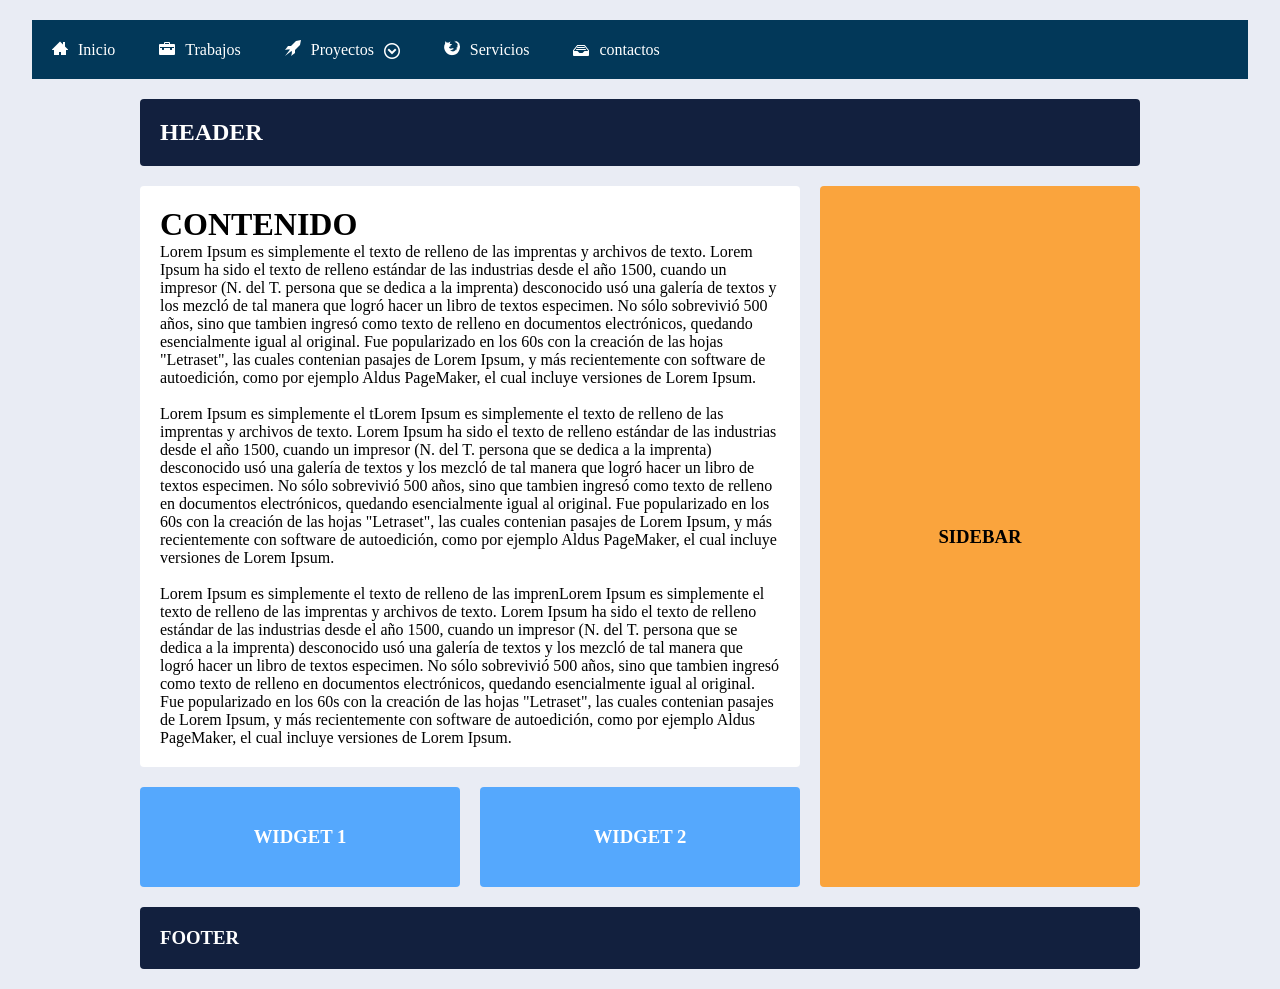
<file: index.html>
<!DOCTYPE html>
<html lang="en">
<head>
	<meta charset="UTF-8">
	<meta name="viewport" content="width=device-width, user-scalable=no, initial-scale=1.0, maximum-scale=1.0, minimum-scale=1.0">
	<title>Document</title>
	<link rel="stylesheet" type="text/css" href="estilos/estilos-menu.css">
	<link rel="stylesheet" type="text/css" href="estilos/icomoon/fonts.css">
	<script src="js/jquery-3.6.0.min.js"></script>	
	<script src="js/main.js"></script>
	<link rel="stylesheet" type="text/css" href="estilos/estilos-grid.css">
	<link href="https=//fonts.googleapis.com/css?family=Crimson+Pro">

</head>
<body>
	<header>
		<div class="menu_bar">
			<a href="#"class="bt-menu"><span class="icon-menu"></span>Menu</a>
		</div>
		<nav>
			<ul>
				<li><a href="#"><span class="icon-home"></span>Inicio</a></li>
				<li><a href="#"><span class="icon-briefcase"></span>Trabajos</a></li>
				<li class="submenu">
					<a href="#"><span class="icon-rocket"></span>Proyectos<span class="caret icon-circle-down"></span></a>
					<ul class="children">
						<li><a href="#">SubElemento #1</a></li>
						<li><a href="#">SubElemento #2</a></li>
						<li><a href="#">SubElemento #3</a></li>
					</ul>
				</li>
				<li><a href="#"><span class="icon-earth"></span>Servicios</a></li>
				<li><a href="formulario.html"><span class="icon-mail"></span>contactos</a></li>
			</ul>
		</nav>
	</header>
	<div class="contenedor">
		<header class="header">
			<h2>HEADER</h2>
		</header>
		<main class="contenido">
			<h1>CONTENIDO</h1>
			<p>
				Lorem Ipsum es simplemente el texto de relleno de las imprentas y archivos de texto. Lorem Ipsum ha sido el texto de relleno estándar de las industrias desde el año 1500, cuando un impresor (N. del T. persona que se dedica a la imprenta) desconocido usó una galería de textos y los mezcló de tal manera que logró hacer un libro de textos especimen. No sólo sobrevivió 500 años, sino que tambien ingresó como texto de relleno en documentos electrónicos, quedando esencialmente igual al original. Fue popularizado en los 60s con la creación de las hojas "Letraset", las cuales contenian pasajes de Lorem Ipsum, y más recientemente con software de autoedición, como por ejemplo Aldus PageMaker, el cual incluye versiones de Lorem Ipsum.
				<br><br>
				Lorem Ipsum es simplemente el tLorem Ipsum es simplemente el texto de relleno de las imprentas y archivos de texto. Lorem Ipsum ha sido el texto de relleno estándar de las industrias desde el año 1500, cuando un impresor (N. del T. persona que se dedica a la imprenta) desconocido usó una galería de textos y los mezcló de tal manera que logró hacer un libro de textos especimen. No sólo sobrevivió 500 años, sino que tambien ingresó como texto de relleno en documentos electrónicos, quedando esencialmente igual al original. Fue popularizado en los 60s con la creación de las hojas "Letraset", las cuales contenian pasajes de Lorem Ipsum, y más recientemente con software de autoedición, como por ejemplo Aldus PageMaker, el cual incluye versiones de Lorem Ipsum.
				<br><br>
				Lorem Ipsum es simplemente el texto de relleno de las imprenLorem Ipsum es simplemente el texto de relleno de las imprentas y archivos de texto. Lorem Ipsum ha sido el texto de relleno estándar de las industrias desde el año 1500, cuando un impresor (N. del T. persona que se dedica a la imprenta) desconocido usó una galería de textos y los mezcló de tal manera que logró hacer un libro de textos especimen. No sólo sobrevivió 500 años, sino que tambien ingresó como texto de relleno en documentos electrónicos, quedando esencialmente igual al original. Fue popularizado en los 60s con la creación de las hojas "Letraset", las cuales contenian pasajes de Lorem Ipsum, y más recientemente con software de autoedición, como por ejemplo Aldus PageMaker, el cual incluye versiones de Lorem Ipsum.
			</p>
		</main>
		<aside class="sidebar">
		  <h3>SIDEBAR</h3>	
		</aside>
		<div class="widget-1">
			<h3>WIDGET 1</h3>
		</div>
		<div class="widget-2">
			<h3>WIDGET 2</h3>
		</div>
		<footer class="footer">
			<h3>FOOTER</h3>
		</footer>
	</div>
</body>

</html>
</file>
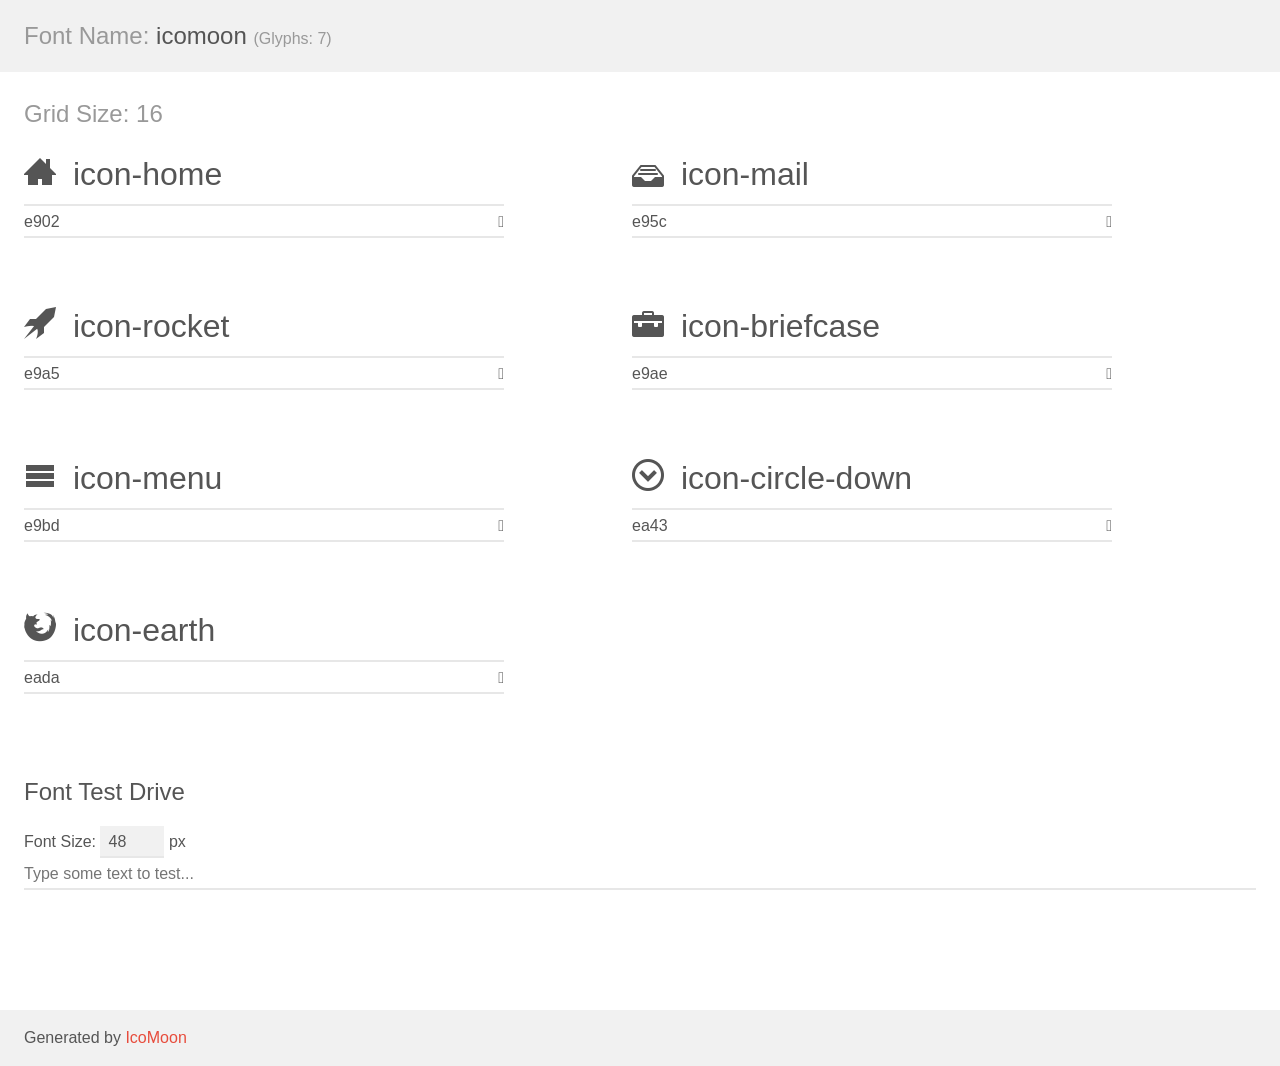
<file: estilos/icomoon/demo.html>
<!doctype html>
<html>
<head>
    <meta charset="utf-8">
    <title>IcoMoon Demo</title>
    <meta name="description" content="An Icon Font Generated By IcoMoon.io">
    <meta name="viewport" content="width=device-width, initial-scale=1">
    <link rel="stylesheet" href="demo-files/demo.css">
    <link rel="stylesheet" href="style.css"></head>
<body>
    <div class="bgc1 clearfix">
        <h1 class="mhmm mvm"><span class="fgc1">Font Name:</span> icomoon <small class="fgc1">(Glyphs:&nbsp;7)</small></h1>
    </div>
    <div class="clearfix mhl ptl">
        <h1 class="mvm mtn fgc1">Grid Size: 16</h1>
        <div class="glyph fs1">
            <div class="clearfix bshadow0 pbs">
                <span class="icon-home"></span>
                <span class="mls"> icon-home</span>
            </div>
            <fieldset class="fs0 size1of1 clearfix hidden-false">
                <input type="text" readonly value="e902" class="unit size1of2" />
                <input type="text" maxlength="1" readonly value="&#xe902;" class="unitRight size1of2 talign-right" />
            </fieldset>
            <div class="fs0 bshadow0 clearfix hidden-true">
                <span class="unit pvs fgc1">liga: </span>
                <input type="text" readonly value="home3, house3" class="liga unitRight" />
            </div>
        </div>
        <div class="glyph fs1">
            <div class="clearfix bshadow0 pbs">
                <span class="icon-mail"></span>
                <span class="mls"> icon-mail</span>
            </div>
            <fieldset class="fs0 size1of1 clearfix hidden-false">
                <input type="text" readonly value="e95c" class="unit size1of2" />
                <input type="text" maxlength="1" readonly value="&#xe95c;" class="unitRight size1of2 talign-right" />
            </fieldset>
            <div class="fs0 bshadow0 clearfix hidden-true">
                <span class="unit pvs fgc1">liga: </span>
                <input type="text" readonly value="drawer, box" class="liga unitRight" />
            </div>
        </div>
        <div class="glyph fs1">
            <div class="clearfix bshadow0 pbs">
                <span class="icon-rocket"></span>
                <span class="mls"> icon-rocket</span>
            </div>
            <fieldset class="fs0 size1of1 clearfix hidden-false">
                <input type="text" readonly value="e9a5" class="unit size1of2" />
                <input type="text" maxlength="1" readonly value="&#xe9a5;" class="unitRight size1of2 talign-right" />
            </fieldset>
            <div class="fs0 bshadow0 clearfix hidden-true">
                <span class="unit pvs fgc1">liga: </span>
                <input type="text" readonly value="rocket, jet" class="liga unitRight" />
            </div>
        </div>
        <div class="glyph fs1">
            <div class="clearfix bshadow0 pbs">
                <span class="icon-briefcase"></span>
                <span class="mls"> icon-briefcase</span>
            </div>
            <fieldset class="fs0 size1of1 clearfix hidden-false">
                <input type="text" readonly value="e9ae" class="unit size1of2" />
                <input type="text" maxlength="1" readonly value="&#xe9ae;" class="unitRight size1of2 talign-right" />
            </fieldset>
            <div class="fs0 bshadow0 clearfix hidden-true">
                <span class="unit pvs fgc1">liga: </span>
                <input type="text" readonly value="briefcase, portfolio" class="liga unitRight" />
            </div>
        </div>
        <div class="glyph fs1">
            <div class="clearfix bshadow0 pbs">
                <span class="icon-menu"></span>
                <span class="mls"> icon-menu</span>
            </div>
            <fieldset class="fs0 size1of1 clearfix hidden-false">
                <input type="text" readonly value="e9bd" class="unit size1of2" />
                <input type="text" maxlength="1" readonly value="&#xe9bd;" class="unitRight size1of2 talign-right" />
            </fieldset>
            <div class="fs0 bshadow0 clearfix hidden-true">
                <span class="unit pvs fgc1">liga: </span>
                <input type="text" readonly value="menu, list3" class="liga unitRight" />
            </div>
        </div>
        <div class="glyph fs1">
            <div class="clearfix bshadow0 pbs">
                <span class="icon-circle-down"></span>
                <span class="mls"> icon-circle-down</span>
            </div>
            <fieldset class="fs0 size1of1 clearfix hidden-false">
                <input type="text" readonly value="ea43" class="unit size1of2" />
                <input type="text" maxlength="1" readonly value="&#xea43;" class="unitRight size1of2 talign-right" />
            </fieldset>
            <div class="fs0 bshadow0 clearfix hidden-true">
                <span class="unit pvs fgc1">liga: </span>
                <input type="text" readonly value="circle-down, down3" class="liga unitRight" />
            </div>
        </div>
        <div class="glyph fs1">
            <div class="clearfix bshadow0 pbs">
                <span class="icon-earth"></span>
                <span class="mls"> icon-earth</span>
            </div>
            <fieldset class="fs0 size1of1 clearfix hidden-false">
                <input type="text" readonly value="eada" class="unit size1of2" />
                <input type="text" maxlength="1" readonly value="&#xeada;" class="unitRight size1of2 talign-right" />
            </fieldset>
            <div class="fs0 bshadow0 clearfix hidden-true">
                <span class="unit pvs fgc1">liga: </span>
                <input type="text" readonly value="firefox, browser2" class="liga unitRight" />
            </div>
        </div>
    </div>

    <!--[if gt IE 8]><!-->
    <div class="mhl clearfix mbl">
        <h1>Font Test Drive</h1>
        <label>
            Font Size: <input id="fontSize" type="number" class="textbox0 mbm"
            min="8" value="48" />
            px
        </label>
        <input id="testText" type="text" class="phl size1of1 mvl"
        placeholder="Type some text to test..." value=""/>
        <div id="testDrive" class="icon-" style="font-family: icomoon">&nbsp;
        </div>
    </div>
    <!--<![endif]-->
    <div class="bgc1 clearfix">
        <p class="mhl">Generated by <a href="https://icomoon.io/app">IcoMoon</a></p>
    </div>

    <script src="demo-files/demo.js"></script>
</body>
</html>
</file>
<file: estilos/estilos-menu.css>
*
{
	padding: 0;
	margin: 0;
	/*incluir el relleno y el borde en el ancho y alto total de un elemento*/
	box-sizing: border-box;
}
body
{
	background: #FEFEFE;
}
.menu_bar
{
	display: none;
}
header
{
	width: 100%;

}
header nav
{
	background: #023859;
	/*que va tener posicionado 1000, el menu va estar arriba de los dmas elementos*/
	z-index: 1000;
	width: 95%;
	margin: 20px auto;

}
header nav ul
{
	list-style-type: none;
}
header nav ul li
{
	display: inline-block;
	/*para menu desplegables*/
	position: relative;
	/*para los submenus*/
}
header nav ul li:hover
{
	background: #E6344A;
}
header nav ul li a
{
	color: #fff;
	display: block;
	text-decoration: none;
	padding: 20px;
}
header nav ul li a span
{
    /*espacio entre los iconos y menus*/
	margin-right: 10px;
}
header nav ul li:hover .children
{
	display: block;
}
header nav ul li .children
{
	display: none;
	background: #011826;
	position: absolute;
	width: 150%;
	z-index: 1000;
}
header nav ul li .children li
{
	display: block;
	overflow: hidden;
	border-bottom: 1px solid rgba(255, 255, 255, .5);
}
header nav ul li .children li a 
{
	display: block;
}
header nav ul li .children li a span
{
	float: right;
	position: relative;
	top: 3px;
	margin-right: 0;
	margin-left: 10px;
}
header nav ul li .caret
{
	position: relative;
	top: 3px;
	margin-left: 10px;
	margin-right: 0px;

}
@media screen and (max-width: 800px)
{
   body
   {
   	  padding-top: 80px;
   }
   .menu_bar
   {
   	  display: block;
   	  min-width: 100%;
   	  position: fixed;
   	  top: 0;
   	  background: #E6344A;
   }	
   .menu_bar .bt-menu
   {
   	  display: block;
   	  padding: 20px;
   	  color: #fff;
   	  overflow: hidden;
   	  font-size: 25px;
   	  font-weight: bold;
   	  text-decoration: none;
   }
   .menu_bar span
   {
   	  float: right;
   	  font-size: 40px;
   }
   header nav
   {
   	  width: 80%;
   	  height: calc(100% - 80px);
   	  /* permanece en el mismo lugar incluso si se desplaza la página*/
   	  position: fixed;
   	  right:  100%;
   	  margin: 0;
   	  overflow: scroll;
   }
   header nav ul li
   {
   	  display: block;
   	  border-bottom: 1px solid rgba(255, 255, 255, .5);

   }
   header nav ul li a
   {
   	display: block;
   }
   header nav ul li:hover .children
   {
       display: none;
   }
   header nav ul li .children
   {
   	  width: 100%;
   	  position: relative;
   }
   header nav ul li .children li a
   {
   	  margin-left: 20px;
   }
   header nav ul li .caret
   {
   	  float: right;
   }
}
</file>
<file: estilos/icomoon/fonts.css>
@font-face {
  font-family: 'icomoon';
  src:  url('fonts/icomoon.eot?2oxi0e');
  src:  url('fonts/icomoon.eot?2oxi0e#iefix') format('embedded-opentype'),
    url('fonts/icomoon.ttf?2oxi0e') format('truetype'),
    url('fonts/icomoon.woff?2oxi0e') format('woff'),
    url('fonts/icomoon.svg?2oxi0e#icomoon') format('svg');
  font-weight: normal;
  font-style: normal;
  font-display: block;
}

[class^="icon-"], [class*=" icon-"] {
  /* use !important to prevent issues with browser extensions that change fonts */
  font-family: 'icomoon' !important;
  speak: never;
  font-style: normal;
  font-weight: normal;
  font-variant: normal;
  text-transform: none;
  line-height: 1;

  /* Better Font Rendering =========== */
  -webkit-font-smoothing: antialiased;
  -moz-osx-font-smoothing: grayscale;
}

.icon-home:before {
  content: "\e902";
}
.icon-mail:before {
  content: "\e95c";
}
.icon-rocket:before {
  content: "\e9a5";
}
.icon-briefcase:before {
  content: "\e9ae";
}
.icon-menu:before {
  content: "\e9bd";
}
.icon-circle-down:before {
  content: "\ea43";
}
.icon-earth:before {
  content: "\eada";
}
</file>
<file: estilos/estilos-grid.css>
*
{
	margin: 0;
	padding: 0;
}
body
{
	background:#E9ECF4;
	color: #000;
	font-family: 1000px;

}
.contenedor
{
	width: 90%;
	max-width: 1000px;
	/* centrado tanto Vertical y Horizontal */
	margin: 20px auto;
	display: grid;
	/*distancia interna 20px*/
	grid-gap: 20px;
	/* tres columnas y una fila*/
	grid-template-columns: repeat(3,1fr);
	grid-template-rows: repeat(4,auto);
	grid-template-areas: "header header header"
	                     "contenido contenido sidebar"
	                     "widget-1 widget-2 sidebar"
	                     "footer footer footer";
}
.contenedor > div, 
.contenedor .header,
.contenedor .contenido,
.contenedor .sidebar,
.contenedor .footer
{
	background: #fff;
	padding: 20px;
	border-radius: 4px;
}
.contenedor .header
{
	background: #12203E;
	color: #fff;
	grid-area: header;
}
.contenedor .contenido
{
	grid-area: contenido;
}
.contenedor .sidebar
{
	/*grid-column: 3/4; empieza en la 3 y termines en a 4*/
	grid-column: 3/4;
	background: #fAA43D;
	text-align: center;
	/*Acomoda elementos verticalmente y horizontalmente */
	display: flex;
	align-items: center;
	justify-content: center;
	min-height: 100px;
	grid-area: sidebar;
}
.contenedor .widget-1,
.contenedor .widget-2
{
  background: #55a8fd;
  color: #fff;
  height: 100px;
  text-align: center;
  display: flex;
  align-items: center;
  justify-content: center;  
}
.contenedor .widget-1
{
	grid-area: widget-1;
}
.contenedor .widget-2
{
	grid-area: widget-2;
}
.contenedor .footer
{
	background: #12203e;
	color: #fff;
  	grid-area: footer;
}
@media screen and (max-width: 728px)
{
	.contenedor
	{
		grid-template-areas: "header header header"
	                     "contenido contenido contenido"
	                     "sidebar sidebar sidebar"
	                     "widget-1 widget-1 widget-2"
	                     "footer footer footer";
	}
}
</file>
<file: estilos/icomoon/demo-files/demo.css>
body {
  padding: 0;
  margin: 0;
  font-family: sans-serif;
  font-size: 1em;
  line-height: 1.5;
  color: #555;
  background: #fff;
}
h1 {
  font-size: 1.5em;
  font-weight: normal;
}
small {
  font-size: .66666667em;
}
a {
  color: #e74c3c;
  text-decoration: none;
}
a:hover, a:focus {
  box-shadow: 0 1px #e74c3c;
}
.bshadow0, input {
  box-shadow: inset 0 -2px #e7e7e7;
}
input:hover {
  box-shadow: inset 0 -2px #ccc;
}
input, fieldset {
  font-family: sans-serif;
  font-size: 1em;
  margin: 0;
  padding: 0;
  border: 0;
}
input {
  color: inherit;
  line-height: 1.5;
  height: 1.5em;
  padding: .25em 0;
}
input:focus {
  outline: none;
  box-shadow: inset 0 -2px #449fdb;
}
.glyph {
  font-size: 16px;
  width: 15em;
  padding-bottom: 1em;
  margin-right: 4em;
  margin-bottom: 1em;
  float: left;
  overflow: hidden;
}
.liga {
  width: 80%;
  width: calc(100% - 2.5em);
}
.talign-right {
  text-align: right;
}
.talign-center {
  text-align: center;
}
.bgc1 {
  background: #f1f1f1;
}
.fgc1 {
  color: #999;
}
.fgc0 {
  color: #000;
}
p {
  margin-top: 1em;
  margin-bottom: 1em;
}
.mvm {
  margin-top: .75em;
  margin-bottom: .75em;
}
.mtn {
  margin-top: 0;
}
.mtl, .mal {
  margin-top: 1.5em;
}
.mbl, .mal {
  margin-bottom: 1.5em;
}
.mal, .mhl {
  margin-left: 1.5em;
  margin-right: 1.5em;
}
.mhmm {
  margin-left: 1em;
  margin-right: 1em;
}
.mls {
  margin-left: .25em;
}
.ptl {
  padding-top: 1.5em;
}
.pbs, .pvs {
  padding-bottom: .25em;
}
.pvs, .pts {
  padding-top: .25em;
}
.unit {
  float: left;
}
.unitRight {
  float: right;
}
.size1of2 {
  width: 50%;
}
.size1of1 {
  width: 100%;
}
.clearfix:before, .clearfix:after {
  content: " ";
  display: table;
}
.clearfix:after {
  clear: both;
}
.hidden-true {
  display: none;
}
.textbox0 {
  width: 3em;
  background: #f1f1f1;
  padding: .25em .5em;
  line-height: 1.5;
  height: 1.5em;
}
#testDrive {
  display: block;
  padding-top: 24px;
  line-height: 1.5;
}
.fs0 {
  font-size: 16px;
}
.fs1 {
  font-size: 32px;
}
</file>
<file: estilos/icomoon/style.css>
@font-face {
  font-family: 'icomoon';
  src:  url('fonts/icomoon.eot?2oxi0e');
  src:  url('fonts/icomoon.eot?2oxi0e#iefix') format('embedded-opentype'),
    url('fonts/icomoon.ttf?2oxi0e') format('truetype'),
    url('fonts/icomoon.woff?2oxi0e') format('woff'),
    url('fonts/icomoon.svg?2oxi0e#icomoon') format('svg');
  font-weight: normal;
  font-style: normal;
  font-display: block;
}

[class^="icon-"], [class*=" icon-"] {
  /* use !important to prevent issues with browser extensions that change fonts */
  font-family: 'icomoon' !important;
  speak: never;
  font-style: normal;
  font-weight: normal;
  font-variant: normal;
  text-transform: none;
  line-height: 1;

  /* Better Font Rendering =========== */
  -webkit-font-smoothing: antialiased;
  -moz-osx-font-smoothing: grayscale;
}

.icon-home:before {
  content: "\e902";
}
.icon-mail:before {
  content: "\e95c";
}
.icon-rocket:before {
  content: "\e9a5";
}
.icon-briefcase:before {
  content: "\e9ae";
}
.icon-menu:before {
  content: "\e9bd";
}
.icon-circle-down:before {
  content: "\ea43";
}
.icon-earth:before {
  content: "\eada";
}
</file>
